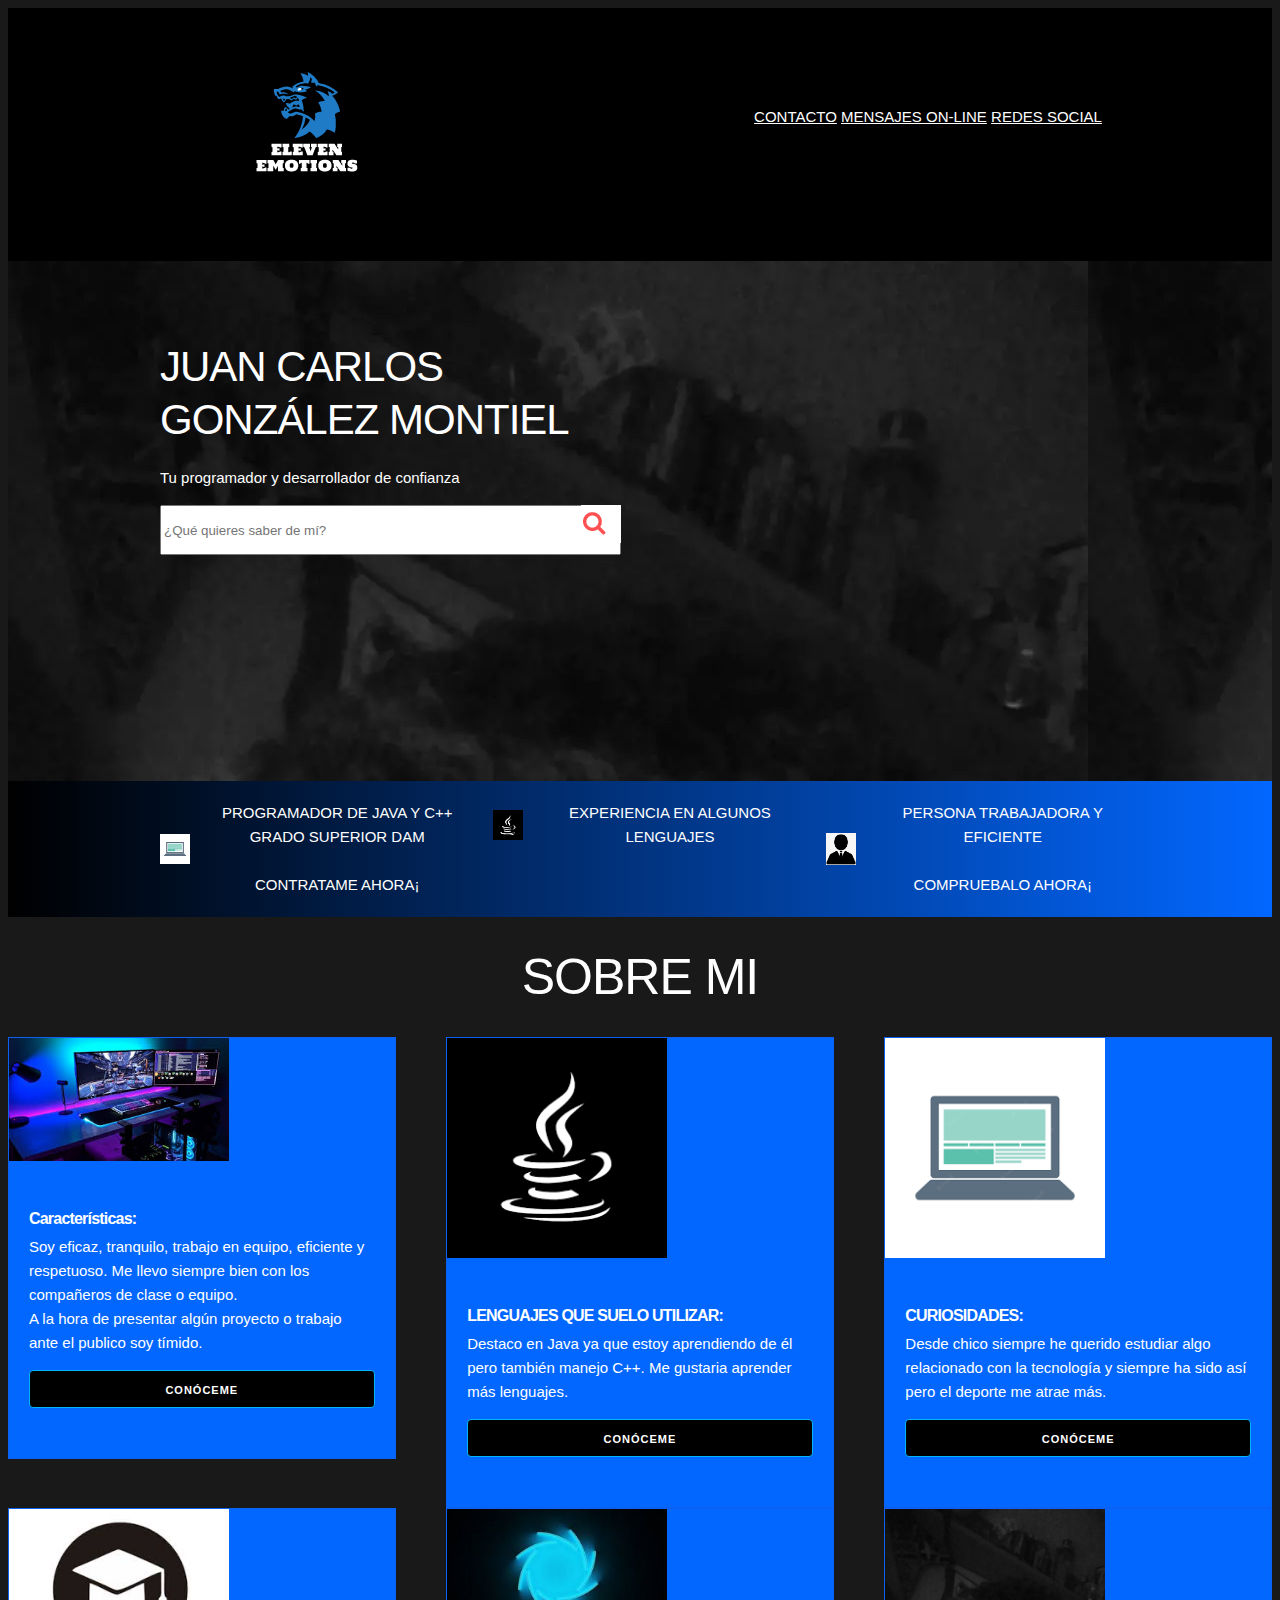
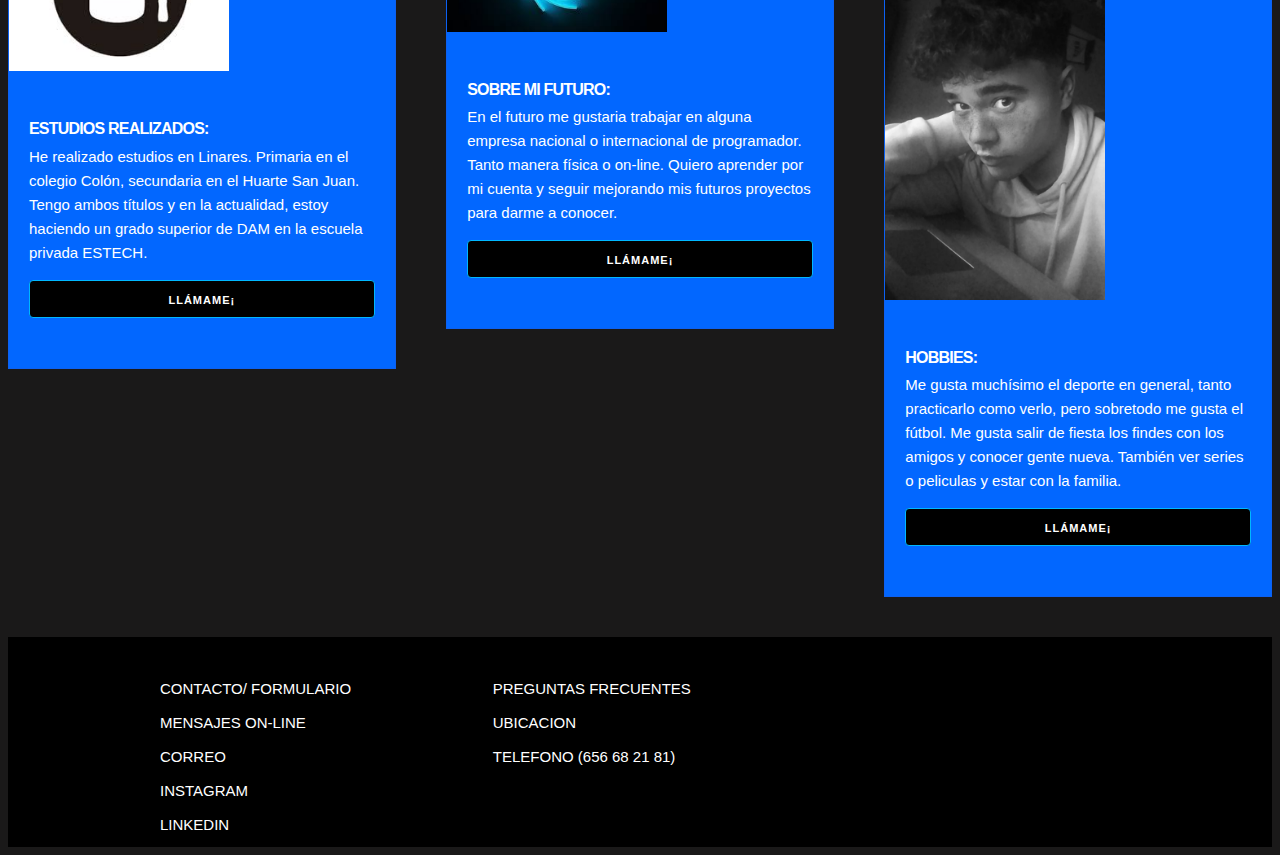
<file: LLMM_Proyecto_2_JuanCarlos_GonzálezMontiel/index.html>
<!DOCTYPE html>
<html lang="es">
<head>
	<meta charset="UTF-8">
	<meta name="viewport" content="width=device-width, initial-scale=1.0">
	<title>PROYECTO </title>
	
	<link rel="stylesheet" href="css/style2.css">
	<link rel="stylesheet" href="css/style.css">
</head>
<body>
	<header class="header">
		<div class="container">
			<div class="row">
				<div class="four columns">
					<h1> <img src="img/logopr.png"></h1>
				</div>
				<div class="two-columns">
					<p><a class="enlace" href="contacto.html">CONTACTO</a>
						<a class="enlace" href="https://web.whatsapp.com/">MENSAJES ON-LINE</a>
						<a class="enlace" href="https://www.instagram.com/">REDES SOCIAL</a>
				</div>
			</div>
		</div>
	</header>

	<div class="hero">
		<div class="container">
			<div class="row">
				<div class="six columns">
					<div class="contenido-hero">
						<h2>JUAN CARLOS GONZÁLEZ MONTIEL</h2>
						<p>Tu programador y desarrollador de confianza</p>
						<form>   
							<input class="u-full-width" type="text" placeholder="¿Qué quieres saber de mí?" id="buscador">
							<input type="sumbit" class="submit-buscador">
						</form>
					</div>
				</div>
			</div>
		</div>
	</div>

	<div class="barra">
		<div class="container">
			<div class="row">
				<div class="four columns icono icono1">
					<p>PROGRAMADOR DE JAVA Y C++ GRADO SUPERIOR DAM<br><br>
					CONTRATAME AHORA¡</p>
				</div>
				<div class="four columns icono icono2">
					<p>EXPERIENCIA EN ALGUNOS LENGUAJES
					</p>
				</div>
				<div class="four columns icono icono3">
					<p>PERSONA TRABAJADORA Y EFICIENTE<br><br>
						COMPRUEBALO AHORA¡</p>
				</div>
			</div>
		</div>
	</div>

	<div class="lista-platos" class="container">
		<h1 class="encabezado">SOBRE MI</h1>

	


		</div>

		<div class="row">
			<div class="four columns">
				<div class="card">
					<img src="img/setup.jpg" width="220">
					<div class="info-card">
						<h4>Características:</h4>
						<p>Soy eficaz, tranquilo, trabajo en equipo, eficiente y respetuoso.
							Me llevo siempre bien con los compañeros de clase o equipo.<br>
							A la hora de presentar algún proyecto o trabajo ante el publico soy tímido.
						</p>
						
						
						<a href="#" class="u-full-width button-primary button input agregar-carrito" data-id="1">CONÓCEME</a>

					</div>
				</div>
			</div>
			<div class="four columns">
				<div class="card">
					<img src="img/java.png" width="220">
					<div class="info-card">
						<h4>LENGUAJES QUE SUELO UTILIZAR:</h4>
						<p>Destaco en Java ya que estoy aprendiendo de él pero también manejo C++. Me gustaria aprender más lenguajes.</p>
					
					
						<a href="#" class="u-full-width button-primary button input agregar-carrito" data-id="1">CONÓCEME</a>
					</div>
				</div>
			</div>
			<div class="four columns">
				<div class="card">
					<img src="img/portatil.png" width="220">
					<div class="info-card">
						<h4>CURIOSIDADES:</h4>
						<p>Desde chico siempre he querido estudiar algo relacionado con la tecnología y siempre ha sido así pero el deporte me atrae más.</p>
						
						<a href="#" class="u-full-width button-primary button input agregar-carrito" data-id="1">CONÓCEME</a>
					</div>
				</div>
			</div>

		</div>

		<div class="row">
			<div class="four columns">
				<div class="card">
					<img src="img/estudios.png" width="220">
					<div class="info-card">
						<h4>ESTUDIOS REALIZADOS:</h4>
						<p>He realizado estudios en Linares. Primaria en el colegio Colón, secundaria en el Huarte San Juan. Tengo ambos títulos y en la actualidad, estoy haciendo un grado superior de DAM en la escuela privada ESTECH.</p>
						
						<a href="#" class="u-full-width button-primary button input agregar-carrito" data-id="1">LLÁMAME¡</a>

					</div>
				</div>
			</div>
			<div class="four columns">
				<div class="card">
					<img src="img/futuro.png" width="220">
					<div class="info-card">
						<h4>SOBRE MI FUTURO:</h4>
						<p>En el futuro me gustaria trabajar en alguna empresa nacional o internacional de programador. Tanto manera física o on-line. Quiero aprender por mi cuenta y seguir mejorando mis futuros proyectos para darme a conocer.</p>
						
						<a href="#" class="u-full-width button-primary button input agregar-carrito" data-id="1">LLÁMAME¡</a>
					</div>
				</div>
			</div>
			<div class="four columns">
				<div class="card">
					<img src="img/yo.jpg" width="220">
					<div class="info-card">
						<h4>HOBBIES:</h4>
						<p>Me gusta muchísimo el deporte en general, tanto practicarlo como verlo, pero sobretodo me gusta el fútbol. Me gusta salir de fiesta los findes con los amigos y conocer gente nueva. También ver series o peliculas y estar con la familia.</p>
						
						<a href="#" class="u-full-width button-primary button input agregar-carrito" data-id="1">LLÁMAME¡</a>
					</div>
				</div>
			</div>

		</div>
		

	</div>



	<footer class="footer">
		<div class="container">
			<div class="row">
				<div class="four columns">
					<nav class="menu">
						<a class="enlace" href="contacto.html">CONTACTO/ FORMULARIO</a>
						<a class="enlace" href="mensaje.html">MENSAJES ON-LINE</a>
						<a class="enlace" href="https://www.google.com/intl/es/gmail/about/">CORREO</a>
						<a class="enlace" href="https://www.instagram.com/">INSTAGRAM</a>
						<a class="enlace" href="https://es.linkedin.com/">LINKEDIN</a>
					</nav>
				</div>
				<div class="four columns">
					<nav class="menu">
						<a class="enlace" href="#">PREGUNTAS FRECUENTES</a>
						<a class="enlace" href="#">UBICACION</a>
						<a class="enlace" href="#">TELEFONO (656 68 21 81)</a>
					</nav>
				</div>
			</div>
		</div>
	</footer>

</body>
</html>
</file>
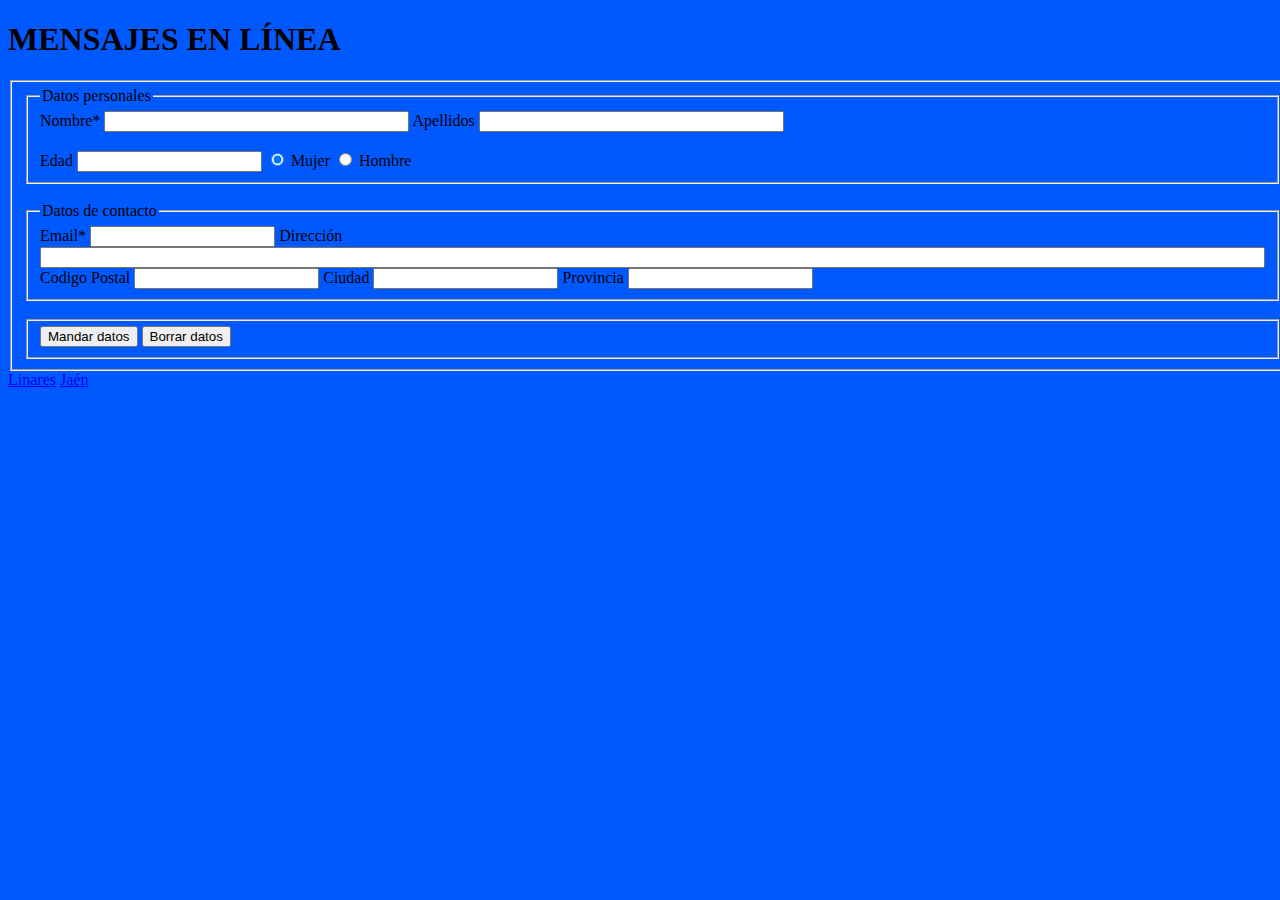
<file: LLMM_Proyecto_2_JuanCarlos_GonzálezMontiel/contacto.html>
<!DOCTYPE html>
<html lang="es">
	<head>
		<meta charset="UTF-8">
		<meta name="viewport" content="width=device-width, initial-scale=1.0">
		<title>PROYECTO1</title>
		<link rel="stylesheet" href="css/estilosformulario.css">
	</head>
<body>
	
				<header class="header">
					<div class="container">
						<div class="row">
							<div class="four columns">
								<h1>MENSAJES EN LÍNEA </h1>
								<form action="/action_page.php">
									<fieldset>
										<fieldset>
											<legend>Datos personales</legend>
											Nombre*
											<input type="text" name="nombre" required size="35">
											Apellidos
											<input type="text" name="apellidos" size="35"><br>
											<br>Edad
											<input type="number" name="Edad" size="10">
											<input type="radio" name="gender" value="male" checked> Mujer
											<input type="radio" name="gender" value="female"> Hombre
										</fieldset>
										<br>
										<fieldset>
											<legend>Datos de contacto</legend>
											Email*
											<input type="email" name="email" autocomplete="off" required>
											Dirección
											<input type="text" name="Dirección" size="150"><br>
											Codigo Postal
											<input type="number" name="Codigo Postal">
											Ciudad
											<input type="text" name="Ciudad">
											Provincia
			
											<input type="text" name="Clave">
										</fieldset>
										<br>
			
			
										<fieldset>
											<input type="submit" value="Mandar datos">
											<input type="reset" value="Borrar datos"><br>
			
										</fieldset>
									</fieldset>
								</form>
			
								<a href="https://www.google.com/maps/embed?pb=!1m18!1m12!1m3!1d3139.977203945978!2d-3.6334424843414825!3d38.09419440148975!2m3!1f0!2f0!3f0!3m2!1i1024!2i768!4f13.1!3m3!1m2!1s0xd6e9bd065a783ed%3A0x2d4b0fd6aae7f47e!2sEscuela%20Estech!5e0!3m2!1ses!2ses!4v1674728582472!5m2!1ses!2ses"
									target="mapa"> Linares</a>
			
								<a href="https://www.google.com/maps/embed?pb=!1m18!1m12!1m3!1d3153.6039580138768!2d-3.7884054843478245!3d37.77588351986803!2m3!1f0!2f0!3f0!3m2!1i1024!2i768!4f13.1!3m3!1m2!1s0xd6dd709bd3da9bb%3A0x4d34a20ea279fd83!2sEl%20Corte%20Ingl%C3%A9s%20Ja%C3%A9n%20y%20Linares!5e0!3m2!1ses!2ses!4v1674728878386!5m2!1ses!2ses"
									target="mapa"> Jaén</a>
			
			
								<iframe name="mapa"
									src="https://www.google.com/maps/embed?pb=!1m18!1m12!1m3!1d3139.977203945978!2d-3.6334424843414825!3d38.09419440148975!2m3!1f0!2f0!3f0!3m2!1i1024!2i768!4f13.1!3m3!1m2!1s0xd6e9bd065a783ed%3A0x2d4b0fd6aae7f47e!2sEscuela%20Estech!5e0!3m2!1ses!2ses!4v1674728582472!5m2!1ses!2ses"
									width="100%" height="450" style="border:0;" allowfullscreen="" loading="lazy"
									referrerpolicy="no-referrer-when-downgrade"></iframe>
			
							</div>
			
			
					
</body>
</file>
<file: LLMM_Proyecto_2_JuanCarlos_GonzálezMontiel/css/style2.css>
.container {
  position: relative;
  width: 100%;
  max-width: 960px;
  margin: 0 auto;
  padding: 0 20px;
  box-sizing: border-box; }
.column,
.columns {
  width: 100%;
  float: left;
  box-sizing: border-box; }


@media (min-width: 400px) {
  .container {
    width: 85%;
    padding: 0; }
}


@media (min-width: 550px) {
  .container {
    width: 80%; }
  .column,
  .columns {
    margin-left: 4%; }
  .column:first-child,
  .columns:first-child {
    margin-left: 0; }

  .one.column,
  .one.columns                    { width: 4.66666666667%; }
  .two.columns                    { width: 13.3333333333%; }
  .three.columns                  { width: 22%;            }
  .four.columns                   { width: 30.6666666667%; }
  .five.columns                   { width: 39.3333333333%; }
  .six.columns                    { width: 48%;            }
  .seven.columns                  { width: 56.6666666667%; }
  .eight.columns                  { width: 65.3333333333%; }
  .nine.columns                   { width: 74.0%;          }
  .ten.columns                    { width: 82.6666666667%; }
  .eleven.columns                 { width: 91.3333333333%; }
  .twelve.columns                 { width: 100%; margin-left: 0; }

  .one-third.column               { width: 30.6666666667%; }
  .two-thirds.column              { width: 65.3333333333%; }

  .one-half.column                { width: 48%; }

  

}



html {
  font-size: 62.5%; }
body {
  font-size: 1.5em;
  line-height: 1.6;
  font-weight: 400;
  font-family: "Raleway", "HelveticaNeue", "Helvetica Neue", Helvetica, Arial, sans-serif;
  color: #222; }



h1, h2, h3, h4, h5, h6 {
  margin-top: 0;
  margin-bottom: 2rem;
  font-weight: 300; }
h1 {
   font-size: 4.0rem; line-height: 1.2;  letter-spacing: -.1rem;}
h2 { 
  font-size: 3.6rem; line-height: 1.25; letter-spacing: -.1rem; }
h3 { 
  font-size: 3.0rem; line-height: 1.3;  letter-spacing: -.1rem; }
h4 { 
  font-size: 2.4rem; line-height: 1.35; letter-spacing: -.08rem; }
h5 { 
  font-size: 1.8rem; line-height: 1.5;  letter-spacing: -.05rem; }
h6 {
  font-size: 1.5rem; line-height: 1.6;  letter-spacing: 0; }


@media (min-width: 550px) {
  h1 { font-size: 5.0rem; }
  h2 { font-size: 4.2rem; }
  h3 { font-size: 3.6rem; }
  h4 { font-size: 3.0rem; }
  h5 { font-size: 2.4rem; }
  h6 { font-size: 1.5rem; }
}

p {
  margin-top: 0; }



a {
  color: #ffffff; }
a:hover {
  color: #006eff; }



.button,
button,
input[type="submit"],
input[type="reset"],
input[type="button"] {
  display: inline-block;
  height: 38px;
  padding: 0 30px;
  color: rgb(249, 0, 0);
  text-align: center;
  font-size: 11px;
  font-weight: 600;
  line-height: 38px;
  letter-spacing: .1rem;
  text-transform: uppercase;
  text-decoration: none;
  white-space: nowrap;
  background-color: transparent;
  border-radius: 4px;
  border: 1px solid rgb(250, 0, 0);
  cursor: pointer;
  box-sizing: border-box; }



.button.button-primary,
button.button-primary,
input[type="submit"].button-primary,
input[type="reset"].button-primary,
input[type="button"].button-primary {
  color: #FFF;
  background-color: #000000;
  border-color: #00b7ff; }

  
.button.button-primary:hover,
button.button-primary:hover,
input[type="submit"].button-primary:hover,
input[type="reset"].button-primary:hover,
input[type="button"].button-primary:hover,


.button.button-primary:focus,
button.button-primary:focus,
input[type="submit"].button-primary:focus,
input[type="reset"].button-primary:focus,
input[type="button"].button-primary:focus {
  color: #FFF;
  background-color: #04b8dc;
  border-color: #dc8b04; }


.u-full-width {
  width: 100%;
  box-sizing: border-box; }
.u-max-full-width {
  max-width: 100%;
  box-sizing: border-box; }
.u-pull-right {
  float: right; }
.u-pull-left {
  float: left; }




.container:after,
.row:after,
.u-cf {
  content: "";
  display: table;
  clear: both; }
</file>
<file: LLMM_Proyecto_2_JuanCarlos_GonzálezMontiel/css/style.css>
body {
    background-color:rgb(26, 25, 25);
}
h1 {
    text-align: center;
    color: rgb(255, 255, 255);

}
h4 {
    font-size: 16px;
    font-weight: 700;
}
header {
    padding: 20px 0 0 0;
    background:rgb(0, 0, 0);
    text-align: center;
    
}

@media (min-width : 750px) {
    header{
        text-align: left;
    }
}

.two-columns{
    text-align: center;
    padding-top: 8%;
    padding-left: 60%;
    display: block;
    margin-bottom: 10px;
    
}

ul {
    list-style: none;
}

.hero {
    background-image: url(../img/yo.jpg);
    height: 520px;
    
    
}
.encabezado {
    margin: 30px 0;
    color: rgb(255, 255, 255);
}
.submenu {
    position: relative;
}
.submenu #carrito{
    display: none;
}


.button {
    background-color: rgb(106, 98, 85);
    color:rgb(240, 32, 32);
}
.contenido-hero {
    margin-top: 80px;
    color: rgb(255, 255, 255);
}
.contenido-hero form {
    position: relative;
    margin-bottom: 0;
}
.contenido-hero form #buscador {
    height: 50px;
    margin-bottom: 0;
}

.contenido-hero form .submit-buscador {
    position: absolute;
    right: 0;
    top: 0;
    height: 75%;
    padding: 0;
    display: block;
    text-indent: -9999px;
    width: 40px;
    background-image: url(../img/lupa.png);
    background-position: right center;
    background-repeat: no-repeat;
    border: none;
}


.barra {
    padding: 20px 0;
    background: rgb(6, 5, 3);
    background: -webkit-linear-gradient(left, #000000 0%, #0267FF 100% );
    
}
.barra p {
    margin: 0;
    color: rgb(255, 255, 255);

}
.icono {
    background-repeat: no-repeat;
    background-position: left center;
    padding-left: 60px;
    background-size: 30px;
    margin-bottom: 40px;
    text-align: center;
}
@media (min-width: 750px) {
    .icono {
        margin-bottom: 0;
    }
}

.icono1 {
    background-image: url(../img/portatil.png);

}

.icono2 {
    background-image: url(../img/java.png);

}
.icono3 {
    background-image: url(../img/persona.png);
}

#lista-platos .row {
    margin-bottom: 20px;
}
.agregar-carrito{
    margin: 10px 0;
}
.card {
    text-align: center;
    border: 1px solid rgba(244, 0, 0, 0.05);
    background: #0267FF;
}

@media (min-width:550px){
    .card {
        text-align: left;

    }
}
.info-card {
    padding: 40px 20px;
    color: rgb(255, 255, 255);

}
.info-card p,
.card h4 {
    margin-bottom: 5px;

}
.info-card .precio {
    text-decoration: line-through;
    font-size: 18px;
    margin-top: 10px;

}
.info-card .precio span {
    font-weight: 700;
    font-size: 22px;

}

.footer {
    margin-top: 40px;
    padding-top: 40px;
    background-color: #000000;

}

.footer .menu a {
    display: block;
    margin-bottom: 10px;
    text-decoration: none;
    
}
</file>
<file: LLMM_Proyecto_2_JuanCarlos_GonzálezMontiel/css/estilosformulario.css>
body {
    background-color:rgb(0, 89, 255);
}



 .footer {
    margin-top: 40px;
    padding-top: 40px;
    background-color: rgb(0, 89, 255);

}
</file>
